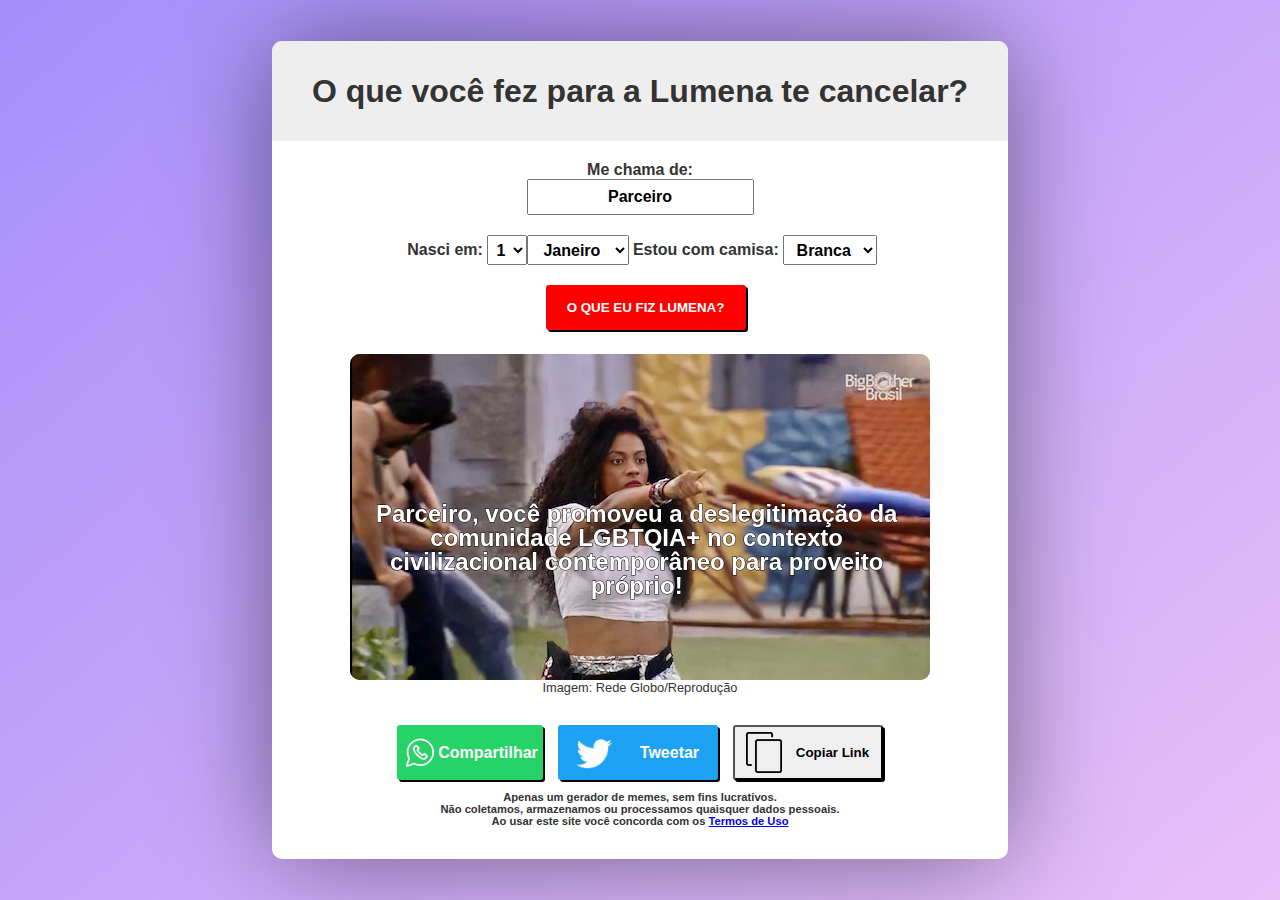
<file: index.html>
<!doctype html>
<html>

<head>
    <title>Lumenation</title>
    <meta name='viewport' content='width=550'>
    <meta charset="UTF-8">
    <meta property="og:image" content="assets/images/lumena.jpg">
    <meta property="og:description" content="O que eu fiz pra Lumena me cancelar? Faça o teste e descubra agora mesmo.">
    <link rel="stylesheet" href="assets/style.css">
</head>

<body>
    <div id="app">

        <header>

            <h1>O que você fez para a Lumena te cancelar?</h1>

            
        </header>


        <span>Me chama de: </span>

        <input type="text" maxlength="20" id="name" value="Parceiro">



    <div id="selects">
        <span>Nasci em: </span>
        <select id="day">
            <option value="1" selected>1</option>
            <option value="2">2</option>
            <option value="3">3</option>
            <option value="4">4</option>
            <option value="5">5</option>
            <option value="6">6</option>
            <option value="7">7</option>
            <option value="8">8</option>
            <option value="9">9</option>
            <option value="10">10</option>
            <option value="11">11</option>
            <option value="12">12</option>
            <option value="13">13</option>
            <option value="14">14</option>
            <option value="15">15</option>
            <option value="16">16</option>
            <option value="17">17</option>
            <option value="18">18</option>
            <option value="19">19</option>
            <option value="20">20</option>
            <option value="21">21</option>
            <option value="22">22</option>
            <option value="23">23</option>
            <option value="24">24</option>
            <option value="25">25</option>
            <option value="26">26</option>
            <option value="27">27</option>
            <option value="28">28</option>
            <option value="29">29</option>
            <option value="30">30</option>
            <option value="31">31</option>
        </select>
        <select id="month">
            <option value="1" selected>Janeiro</option>
            <option value="2">Fevereiro</option>
            <option value="3">Março</option>
            <option value="4">Abril</option>
            <option value="5">Maio</option>
            <option value="6">Junho</option>
            <option value="7">Julho</option>
            <option value="8">Agosto</option>
            <option value="9">Setembro</option>
            <option value="10">Outubro</option>
            <option value="11">Novembro</option>
            <option value="12">Dezembro</option>
        </select>

        <span>Estou com camisa:</span>
        <select id="color">
            <option value="1" selected>Branca</option>
            <option value="2">Azul</option>
            <option value="3">Preta</option>
            <option value="4">Rosa</option>
            <option value="5">Verde</option>
            <option value="6">Amarela</option>
            <option value="7">Vermelha</option>
            <option value="8">Cinza</option>
            <option value="9">Colorida</option>
            <option value="10">Roxa</option>
            <option value="11">Laranja</option>
            <option value="12">Bege</option>
            <option value="13">Listrada</option>
            <option value="14">Outra</option>
        </select>
    </div>

    <button type="button" id="lumenati">O que eu fiz Lumena?</button>


        <img id="lumenation" src="assets/images/lumena.jpg" width="580" height="326">
        <span id="creditos">Imagem: Rede Globo/Reprodução</span>

        <canvas id="canvas" width="580" height="326"></canvas>

        <div id="footer">
            <a href="#" id="share" target="_blank">
                <img src="assets/icons/wpp.png">
                <span>Compartilhar</span>
            </a>

            <a href="#" id="twitter" target="_blank">
                <img src="assets/icons/twitter.png" width="36">
                <span>Tweetar</span>
            </a>

            <button id="copy">
                <img src="assets/icons/copy.png" width="36">
                <span>Copiar Link</span>
            </button>

            
        </div>

        <p id="terms">Apenas um gerador de memes, sem fins lucrativos. <br>
            Não coletamos, armazenamos ou processamos quaisquer dados pessoais.<br>
            Ao usar este site você concorda com os <a href="termos.html">Termos de Uso</a>  
        </p>

    </div>
</body>

<script src="assets/index.js"></script>

</html>
</file>
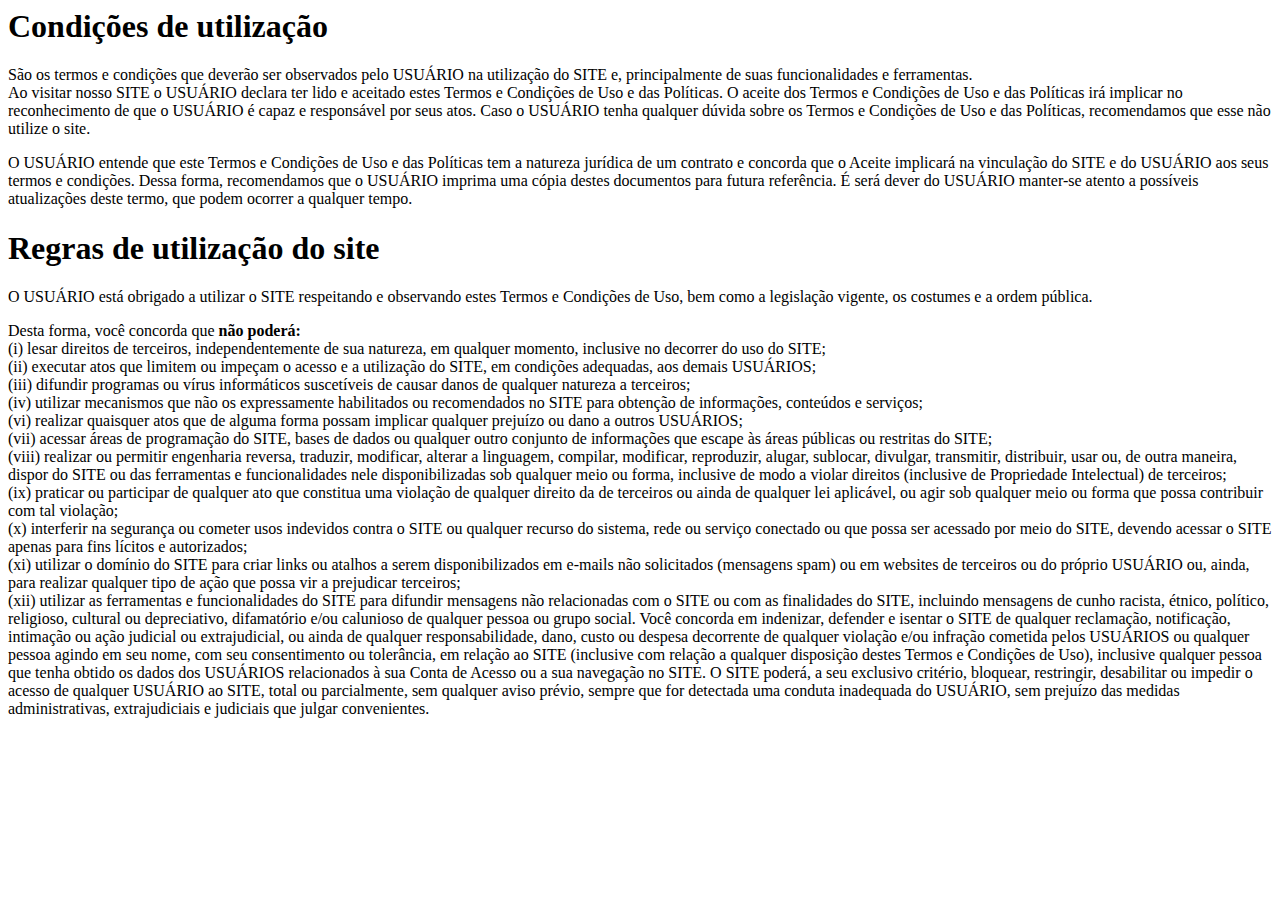
<file: termos.html>
<html>
<body>
<h1>Condições de utilização</h1>
<p>
São os termos e condições que deverão ser observados pelo USUÁRIO na utilização do SITE e, principalmente de suas funcionalidades e ferramentas.<br> 
Ao visitar nosso SITE o USUÁRIO declara ter lido e aceitado estes Termos e Condições de Uso e das Políticas. O aceite dos Termos e Condições de Uso e das Políticas irá implicar no reconhecimento de que o USUÁRIO é capaz e responsável por seus atos. Caso o USUÁRIO tenha qualquer dúvida sobre os Termos e Condições de Uso e das Políticas, recomendamos que esse não utilize o site.

</p>

<p>
O USUÁRIO entende que este Termos e Condições de Uso e das Políticas tem a natureza jurídica de um contrato e concorda que o Aceite implicará na vinculação do SITE e do USUÁRIO aos seus termos e condições. Dessa forma, recomendamos que o USUÁRIO imprima uma cópia destes documentos para futura referência. É será dever do USUÁRIO manter-se atento a possíveis atualizações deste termo, que podem ocorrer a qualquer tempo.
</p>

<h1>Regras de utilização do site</h1>

<p>O USUÁRIO está obrigado a utilizar o SITE respeitando e observando estes Termos e Condições de Uso, bem como a legislação vigente, os costumes e a ordem pública. <p>
Desta forma, você concorda que <b>não poderá:</b> <br>

(i) lesar direitos de terceiros, independentemente de sua natureza, em qualquer momento, inclusive no decorrer do uso do SITE;<br>
(ii) executar atos que limitem ou impeçam o acesso e a utilização do SITE, em condições adequadas, aos demais USUÁRIOS; <br>
(iii) difundir programas ou vírus informáticos suscetíveis de causar danos de qualquer natureza a terceiros;<br>
(iv) utilizar mecanismos que não os expressamente habilitados ou recomendados no SITE para obtenção de informações, conteúdos e serviços;<br>
(vi) realizar quaisquer atos que de alguma forma possam implicar qualquer prejuízo ou dano a outros USUÁRIOS;<br>
(vii) acessar áreas de programação do SITE, bases de dados ou qualquer outro conjunto de informações que escape às áreas públicas ou restritas do SITE;<br>
(viii) realizar ou permitir engenharia reversa, traduzir, modificar, alterar a linguagem, compilar, modificar, reproduzir, alugar, sublocar, divulgar, transmitir, distribuir, usar ou, de outra maneira, dispor do SITE ou das ferramentas e funcionalidades nele disponibilizadas sob qualquer meio ou forma, inclusive de modo a violar direitos (inclusive de Propriedade Intelectual) de terceiros;<br>
(ix) praticar ou participar de qualquer ato que constitua uma violação de qualquer direito da de terceiros ou ainda de qualquer lei aplicável, ou agir sob qualquer meio ou forma que possa contribuir com tal violação;<br>
(x) interferir na segurança ou cometer usos indevidos contra o SITE ou qualquer recurso do sistema, rede ou serviço conectado ou que possa ser acessado por meio do SITE, devendo acessar o SITE apenas para fins lícitos e autorizados;<br>
(xi) utilizar o domínio do SITE para criar links ou atalhos a serem disponibilizados em e-mails não solicitados (mensagens spam) ou em websites de terceiros ou do próprio USUÁRIO ou, ainda, para realizar qualquer tipo de ação que possa vir a prejudicar terceiros;<br>
(xii) utilizar as ferramentas e funcionalidades do SITE para difundir mensagens não relacionadas com o SITE ou com as finalidades do SITE, incluindo mensagens de cunho racista, étnico, político, religioso, cultural ou depreciativo, difamatório e/ou calunioso de qualquer pessoa ou grupo social. Você concorda em indenizar, defender e isentar o SITE de qualquer reclamação, notificação, intimação ou ação judicial ou extrajudicial, ou ainda de qualquer responsabilidade, dano, custo ou despesa decorrente de qualquer violação e/ou infração cometida pelos USUÁRIOS ou qualquer pessoa agindo em seu nome, com seu consentimento ou tolerância, em relação ao SITE (inclusive com relação a qualquer disposição destes Termos e Condições de Uso), inclusive qualquer pessoa que tenha obtido os dados dos USUÁRIOS relacionados à sua Conta de Acesso ou a sua navegação no SITE. O SITE poderá, a seu exclusivo critério, bloquear, restringir, desabilitar ou impedir o acesso de qualquer USUÁRIO ao SITE, total ou parcialmente, sem qualquer aviso prévio, sempre que for detectada uma conduta inadequada do USUÁRIO, sem prejuízo das medidas administrativas, extrajudiciais e judiciais que julgar convenientes. 
</body>
</html>
</file>
<file: assets/style.css>
html, body{
    padding: 0;
    margin: 0;
}
body {
    font-weight: bold;
    color: rgb(29, 29, 29);
    background: linear-gradient(140deg, rgb(165, 142, 251), rgb(233, 191, 248)); 
    height: 100vh;
    width: 100%;
    display: flex;
    justify-content: center;
    align-items: center;
    font-family: 'Roboto', sans-serif;
}

h1,
h3 {
    text-align: center;
}

#canvas {
    display: none;
}

#terms{
    text-align: center;
    font-size: 0.7em;
}

#lumenation {
    margin-top: 30px;
    width: 98%;
    max-width: 580px;
    border-radius: 10px;
    margin-top: 20px;
    background: url('images/lumena.jpg');
}

#creditos {
    font-size: 0.8em;
    margin-bottom: 30px;
    font-weight: normal;
}

#app {
    box-shadow: 0px 0px 110px -7px rgba(0,0,0,0.53);
    padding-bottom: 20px;
    background: white;
    color: #333;
    display: flex;
    border-radius: 10px;
    align-items: center;
    justify-content: center;
    flex-direction: column;
}

@media (max-width: 600px)
{
  #app {
      height: 100%;
      justify-content: start;
  }
}

header{
    border-radius: 10px 10px 0 0;
    padding: 10px 40px;
    margin-bottom: 20px;
    background: rgb(238, 238, 238);
}

#selects {
    justify-content: center;
    display: flex;
    margin: 20px 0;
    align-items: center;
}

select, input {
    text-align: center;
    height: 30px;
    font-size: 100%;
    font-weight: bold;
}

#selects span {
    padding: 4px;
}


#lumenati {
    display: inline-block;
    padding: 0.7em 1.4em;
    margin: 0 0.3em 0.3em 0;
    border-radius: 0.15em;
    border: none;
    text-decoration: none;
    text-transform: uppercase;
    font-weight: 400;
    color: #FFFFFF;
    background-color: red;
    text-align: center;
    font-weight: bold;
    border-radius: 3px;
}


#lumenati {
    display: inline-block;
    box-shadow: 2px 2px black;
    background-color: red;
    color: white;
    width: 200px;
    text-decoration: none;
    margin-left:15px;
    font-weight: bold;
    padding: 15px;
    border-radius: 3px;
}




#footer{
    display: flex;
}

#share {
    box-shadow: 2px 2px black;
    color: #FFF;
    display: flex;
    align-items: center;
    text-decoration: none;
    background-color: #25d366;
    font-weight: bold;
    padding: 5px;
    border-radius: 3px;
}

#copy {
    box-shadow: 2px 2px black;
    display: flex;
    align-items: center;
    justify-content: space-around;
    width: 150px;
    text-decoration: none;
    margin-left:15px;
    font-weight: bold;
    padding: 5px;
    border-radius: 3px;
}

#twitter {
    box-shadow: 2px 2px black;
    background-color: #1DA1F2;
    color: white;
    display: flex;
    align-items: center;
    justify-content: space-around;
    width: 150px;
    text-decoration: none;
    margin-left:15px;
    font-weight: bold;
    padding: 5px;
    border-radius: 3px;
}

.container {
    width: 600px;
    margin: 100px auto; 
}
.progressbar {
    counter-reset: step;
}
.progressbar li {
    list-style-type: none;
    width: 25%;
    float: left;
    font-size: 12px;
    position: relative;
    text-align: center;
    text-transform: uppercase;
    color: #7d7d7d;
}
.progressbar li:before {
    width: 30px;
    height: 30px;
    content: counter(step);
    counter-increment: step;
    line-height: 30px;
    border: 2px solid #7d7d7d;
    display: block;
    text-align: center;
    margin: 0 auto 10px auto;
    border-radius: 50%;
    background-color: white;
}
.progressbar li:after {
    width: 100%;
    height: 2px;
    content: '';
    position: absolute;
    background-color: #7d7d7d;
    top: 15px;
    left: -50%;
    z-index: -1;
}
.progressbar li:first-child:after {
    content: none;
}
.progressbar li.active {
    color: green;
}
.progressbar li.active:before {
    border-color: #55b776;
}
.progressbar li.active + li:after {
    background-color: #55b776;
}
</file>
